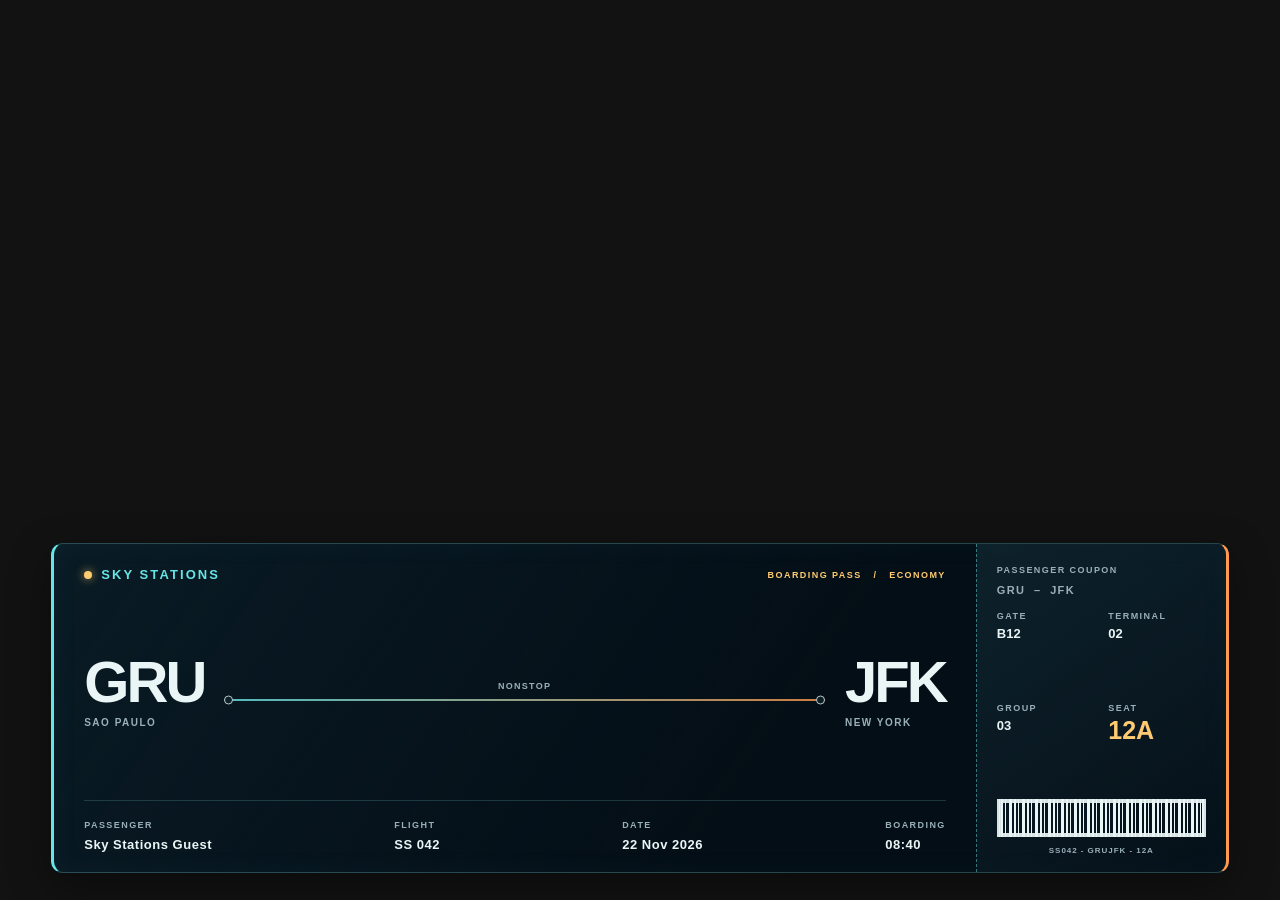
<file: boarding-pass.html>
<!doctype html>
<html lang="en">
<head>
  <meta charset="utf-8">
  <meta name="viewport" content="width=device-width, initial-scale=1">
  <meta name="theme-color" content="#07131c">
  <title>Sky Stations — Boarding Pass Overlay</title>
  <style>
    :root {
      color-scheme: dark;
      font-family: "Segoe UI", Arial, sans-serif;
      --ink: #eaf5f6;
      --muted: #9ab0b9;
      --cyan: #66e4e6;
      --amber: #ffcb71;
      --orange: #ff9a4f;
      --panel: rgba(5, 15, 23, 0.96);
      --line: rgba(126, 207, 213, 0.28);
    }

    * {
      box-sizing: border-box;
    }

    html,
    body {
      width: 100%;
      height: 100%;
      margin: 0;
      overflow: hidden;
      background: transparent;
    }

    body {
      color: var(--ink);
    }

    .overlay {
      position: relative;
      width: 100%;
      height: 100%;
      isolation: isolate;
    }

    .boarding-pass {
      position: absolute;
      right: 4%;
      bottom: 3%;
      left: 4%;
      display: grid;
      height: min(330px, 42vh);
      min-height: 250px;
      grid-template-columns: minmax(0, 1fr) 250px;
      overflow: hidden;
      border: 1px solid var(--line);
      border-left: 3px solid var(--cyan);
      border-right: 3px solid var(--orange);
      border-radius: 12px;
      background:
        linear-gradient(125deg, rgba(10, 29, 39, 0.86), transparent 62%),
        var(--panel);
      box-shadow: 0 14px 42px rgba(0, 0, 0, 0.38), inset 0 0 28px rgba(70, 181, 190, 0.05);
      backdrop-filter: blur(10px);
    }

    .ticket-main {
      display: grid;
      min-width: 0;
      grid-template-rows: auto 1fr auto;
      gap: 16px;
      padding: 23px 30px 20px;
    }

    .pass-header,
    .brand,
    .ticket-details,
    .route {
      display: flex;
      align-items: center;
    }

    .pass-header {
      justify-content: space-between;
      gap: 16px;
    }

    .brand {
      gap: 9px;
      color: var(--cyan);
      font-size: 13px;
      font-weight: 800;
      letter-spacing: 0.16em;
      text-transform: uppercase;
    }

    .signal {
      width: 8px;
      height: 8px;
      flex: 0 0 8px;
      border-radius: 50%;
      background: var(--amber);
      box-shadow: 0 0 10px rgba(255, 203, 113, 0.75);
    }

    .pass-kind,
    .field-label,
    .stub-label,
    .barcode-number {
      color: var(--muted);
      font-size: 9px;
      font-weight: 700;
      letter-spacing: 0.16em;
      text-transform: uppercase;
    }

    .pass-kind {
      color: var(--amber);
      text-align: right;
    }

    .route {
      justify-content: space-between;
      gap: 20px;
      min-width: 0;
    }

    .airport {
      min-width: 0;
    }

    .airport-code {
      display: block;
      color: var(--ink);
      font-size: clamp(36px, 5vw, 58px);
      font-weight: 750;
      line-height: 0.95;
      letter-spacing: -0.05em;
    }

    .airport-name {
      display: block;
      margin-top: 7px;
      color: var(--muted);
      font-size: 10px;
      font-weight: 700;
      letter-spacing: 0.15em;
      text-transform: uppercase;
    }

    .route-middle {
      display: flex;
      min-width: 90px;
      flex: 1;
      flex-direction: column;
      align-items: center;
      gap: 8px;
      color: var(--muted);
      font-size: 9px;
      font-weight: 700;
      letter-spacing: 0.14em;
      text-transform: uppercase;
    }

    .route-line {
      position: relative;
      width: 100%;
      height: 2px;
      background: linear-gradient(90deg, var(--cyan), var(--orange));
      opacity: 0.8;
    }

    .route-line::before,
    .route-line::after {
      position: absolute;
      top: 50%;
      width: 7px;
      height: 7px;
      border: 1px solid var(--ink);
      border-radius: 50%;
      background: #10232c;
      content: "";
      transform: translateY(-50%);
    }

    .route-line::before {
      left: 0;
    }

    .route-line::after {
      right: 0;
    }

    .ticket-details {
      justify-content: space-between;
      gap: 16px;
      padding-top: 13px;
      border-top: 1px solid rgba(126, 207, 213, 0.2);
    }

    .field {
      min-width: 0;
    }

    .field-value {
      display: block;
      overflow: hidden;
      margin-top: 5px;
      color: var(--ink);
      font-size: 13px;
      font-weight: 700;
      letter-spacing: 0.04em;
      text-overflow: ellipsis;
      white-space: nowrap;
    }

    .boarding-stub {
      position: relative;
      display: grid;
      min-width: 0;
      grid-template-rows: auto auto 1fr auto auto;
      gap: 9px;
      padding: 21px 20px 17px;
      border-left: 1px dashed rgba(102, 228, 230, 0.48);
      background: linear-gradient(145deg, rgba(16, 39, 49, 0.78), rgba(7, 19, 28, 0.4));
    }

    .stub-route {
      color: var(--muted);
      font-size: 11px;
      font-weight: 700;
      letter-spacing: 0.12em;
    }

    .stub-data {
      display: grid;
      grid-template-columns: 1fr 1fr;
      gap: 9px 14px;
    }

    .stub-value {
      display: block;
      margin-top: 3px;
      color: var(--ink);
      font-size: 13px;
      font-weight: 750;
    }

    .stub-value.seat {
      color: var(--amber);
      font-size: 25px;
      line-height: 1;
    }

    .barcode {
      width: 100%;
      height: 38px;
      border: 4px solid rgba(234, 245, 246, 0.92);
      background:
        repeating-linear-gradient(
          90deg,
          #eaf5f6 0 2px,
          transparent 2px 4px,
          #eaf5f6 4px 5px,
          transparent 5px 8px,
          #eaf5f6 8px 11px,
          transparent 11px 13px
        );
    }

    .barcode-number {
      font-size: 8px;
      letter-spacing: 0.12em;
      text-align: center;
    }

    @media (max-width: 700px) {
      .boarding-pass {
        right: 3%;
        bottom: 3%;
        left: 3%;
        height: auto;
        min-height: 0;
        grid-template-columns: minmax(0, 1fr) 118px;
      }

      .ticket-main {
        gap: 13px;
        padding: 17px 15px 15px;
      }

      .pass-header {
        align-items: flex-start;
        flex-direction: column;
        gap: 7px;
      }

      .pass-kind {
        text-align: left;
      }

      .route {
        gap: 8px;
      }

      .airport-code {
        font-size: clamp(29px, 9vw, 40px);
      }

      .airport-name {
        font-size: 8px;
        letter-spacing: 0.08em;
      }

      .route-middle {
        min-width: 42px;
        font-size: 7px;
      }

      .ticket-details {
        display: grid;
        grid-template-columns: 1fr 1fr;
        gap: 10px;
      }

      .ticket-details .field:first-child {
        grid-column: 1 / -1;
      }

      .boarding-stub {
        gap: 8px;
        padding: 15px 10px;
      }

      .stub-data {
        grid-template-columns: 1fr;
        gap: 8px;
      }

      .barcode {
        height: 32px;
        border-width: 3px;
      }

      .barcode-number {
        overflow: hidden;
        font-size: 7px;
        text-overflow: ellipsis;
        white-space: nowrap;
      }
    }
  </style>
</head>
<body>
  <main class="overlay" aria-label="Sky Stations boarding pass overlay">
    <article class="boarding-pass" aria-label="Boarding pass from Sao Paulo to New York">
      <section class="ticket-main">
        <header class="pass-header">
          <div class="brand"><span class="signal" aria-hidden="true"></span>Sky Stations</div>
          <span class="pass-kind">Boarding pass &nbsp; / &nbsp; Economy</span>
        </header>

        <div class="route" aria-label="Sao Paulo to New York">
          <div class="airport">
            <span class="airport-code">GRU</span>
            <span class="airport-name">Sao Paulo</span>
          </div>
          <div class="route-middle" aria-hidden="true">
            <span>Nonstop</span>
            <span class="route-line"></span>
          </div>
          <div class="airport">
            <span class="airport-code">JFK</span>
            <span class="airport-name">New York</span>
          </div>
        </div>

        <div class="ticket-details">
          <div class="field">
            <span class="field-label">Passenger</span>
            <span class="field-value">Sky Stations Guest</span>
          </div>
          <div class="field">
            <span class="field-label">Flight</span>
            <span class="field-value">SS 042</span>
          </div>
          <div class="field">
            <span class="field-label">Date</span>
            <span class="field-value">22 Nov 2026</span>
          </div>
          <div class="field">
            <span class="field-label">Boarding</span>
            <span class="field-value">08:40</span>
          </div>
        </div>
      </section>

      <aside class="boarding-stub" aria-label="Passenger coupon">
        <span class="stub-label">Passenger coupon</span>
        <span class="stub-route">GRU &nbsp;–&nbsp; JFK</span>
        <div class="stub-data">
          <div>
            <span class="stub-label">Gate</span>
            <span class="stub-value">B12</span>
          </div>
          <div>
            <span class="stub-label">Terminal</span>
            <span class="stub-value">02</span>
          </div>
          <div>
            <span class="stub-label">Group</span>
            <span class="stub-value">03</span>
          </div>
          <div>
            <span class="stub-label">Seat</span>
            <span class="stub-value seat">12A</span>
          </div>
        </div>
        <div class="barcode" aria-hidden="true"></div>
        <span class="barcode-number">SS042 - GRUJFK - 12A</span>
      </aside>
    </article>
  </main>
</body>
</html>
</file>
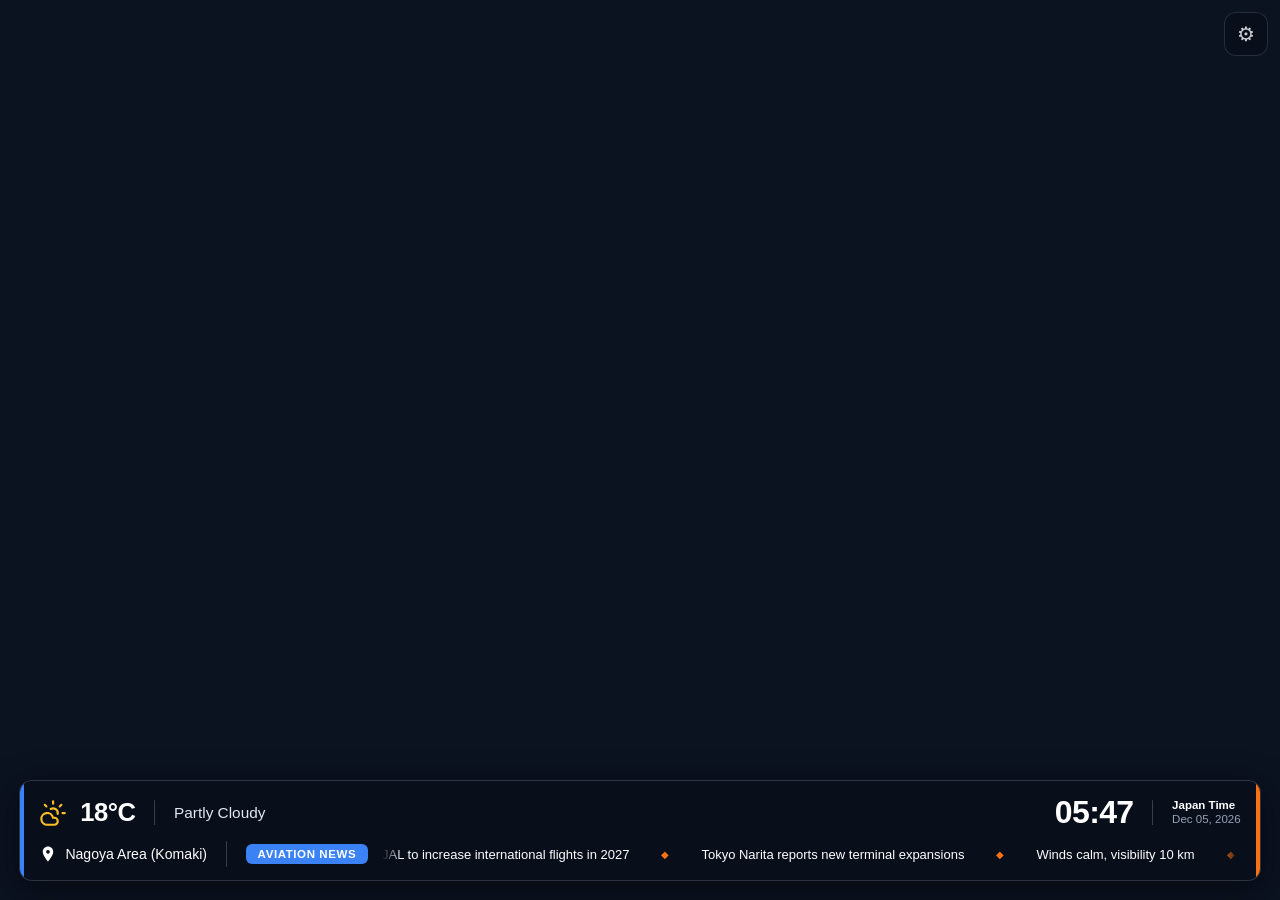
<file: overlay.html>
<!DOCTYPE html>
<html lang="en">
<head>
<meta charset="UTF-8">
<meta name="viewport" content="width=device-width, initial-scale=1.0, viewport-fit=cover">
<title>Sky Stations</title>
<style>
  :root{
    --accent-blue:#3b82f6;
    --accent-orange:#f97316;
    --bg-glass:rgba(10,15,26,.85);
    --border:rgba(148,163,184,.25);
    --text:#ffffff;
    --text-dim:#94a3b8;
  }
  *{box-sizing:border-box}
  html,body{margin:0;padding:0;width:100%;height:100%;
    background:transparent;font-family:-apple-system,BlinkMacSystemFont,"SF Pro Display","Helvetica Neue",Arial,sans-serif;
    color:var(--text);overflow:hidden;-webkit-font-smoothing:antialiased}
  
  body.bg-green{background:#00ff00}
  body.bg-black{background:#000}
  body.preview{background:#0b1220}

  /* ===== OVERLAY ===== */
  .overlay{position:fixed;left:0;right:0;bottom:0;
    padding:0 clamp(10px,1.5vw,30px) clamp(10px,1.5vw,30px);}
  
  .bar{position:relative;background:var(--bg-glass);
    -webkit-backdrop-filter:blur(24px) saturate(140%);backdrop-filter:blur(24px) saturate(140%);
    border:1px solid var(--border);
    border-radius:clamp(10px,1vw,16px);
    box-shadow:0 8px 32px rgba(0,0,0,.5);
    display:flex;flex-direction:column;
    padding:clamp(10px,1vw,16px) clamp(16px,1.5vw,24px);
    gap:clamp(6px,.8vw,12px);
    overflow:hidden;}

  .bar::before,.bar::after{content:"";position:absolute;top:0;bottom:0;width:4px;}
  .bar::before{left:0;background:var(--accent-blue);}
  .bar::after{right:0;background:var(--accent-orange);}

  .row{display:flex;align-items:center;justify-content:space-between;gap:14px;}

  /* ===== TOP ROW ===== */
  .weather{display:flex;align-items:center;gap:clamp(10px,1vw,16px);}
  .w-icon{width:clamp(24px,2.2vw,36px);height:clamp(24px,2.2vw,36px);
    color:#fbbf24; display:flex;align-items:center;justify-content:center;}
  .w-icon svg{width:100%;height:100%;}
  .w-temp{font-size:clamp(20px,2vw,32px);font-weight:600;letter-spacing:-.02em;}
  .divider{width:1px;height:clamp(20px,2vw,28px);background:rgba(255,255,255,.2);border-radius:2px;margin:0 6px;}
  .w-cond{font-size:clamp(14px,1.2vw,20px);font-weight:500;color:#e2e8f0;}
  
  .clock{display:flex;align-items:center;gap:clamp(10px,1vw,16px);}
  .time{font-size:clamp(24px,2.5vw,36px);font-weight:600;letter-spacing:-.02em;font-variant-numeric:tabular-nums;}
  .date-box{display:flex;flex-direction:column;justify-content:center;}
  .date-top{font-size:clamp(11px,.9vw,14px);font-weight:600;color:#fff;line-height:1.2;}
  .date-bottom{font-size:clamp(11px,.9vw,14px);color:var(--text-dim);line-height:1.2;}

  /* ===== BOTTOM ROW ===== */
  .left-info{display:flex;align-items:center;gap:clamp(10px,1vw,16px);flex-shrink:0;max-width:55%;}
  .location{display:flex;align-items:center;gap:8px;font-size:clamp(14px,1.1vw,18px);font-weight:500;white-space:nowrap;overflow:hidden;text-overflow:ellipsis;}
  .location svg{width:18px;height:18px;fill:#fff;flex-shrink:0;}
  .news-label{background:var(--accent-blue);color:#fff;padding:4px 12px;border-radius:6px;
    font-size:clamp(11px,.9vw,14px);font-weight:700;text-transform:uppercase;letter-spacing:.05em;white-space:nowrap;flex-shrink:0;}
  
  .ticker{flex:1;overflow:hidden;position:relative;height:100%;display:flex;align-items:center;
    mask-image:linear-gradient(90deg,transparent 0,#000 20px,#000 calc(100% - 20px),transparent 100%);
    -webkit-mask-image:linear-gradient(90deg,transparent 0,#000 20px,#000 calc(100% - 20px),transparent 100%);}
  .ticker-track{display:flex;white-space:nowrap;will-change:transform;animation:marquee 40s linear infinite;}
  
  .ticker-track.paused { animation-play-state: paused; justify-content: center; width: 100%; }
  .ticker-track.paused .ticker-group:nth-child(2) { display: none; }

  .ticker-group{display:inline-flex;align-items:center;gap:2em;padding-right:2em;}
  .tick-item{font-size:clamp(13px,1vw,16px);font-weight:400;color:#fff;}
  .tick-sep{color:var(--accent-orange);font-size:0.6em;}
  @keyframes marquee{from{transform:translateX(0)}to{transform:translateX(-50%)}}

  /* ===== PANEL TOGGLE ===== */
  .panel-toggle{position:fixed;top:calc(env(safe-area-inset-top) + 12px);right:12px;
    width:44px;height:44px;border-radius:12px;border:1px solid var(--border);
    background:rgba(10,15,26,.85);-webkit-backdrop-filter:blur(12px);backdrop-filter:blur(12px);
    color:var(--text);font-size:20px;cursor:pointer;z-index:100;
    display:flex;align-items:center;justify-content:center;
    opacity:0.8; transition:opacity 0.2s;}
  .panel-toggle:hover,.panel-toggle:active{opacity:1}

  /* ===== DRAWER ===== */
  .drawer{position:fixed;top:0;right:0;bottom:0;width:min(420px,92vw);
    background:rgba(11,18,32,.97);-webkit-backdrop-filter:blur(28px);backdrop-filter:blur(28px);
    border-left:1px solid var(--border);transform:translateX(100%);
    transition:transform .3s cubic-bezier(.2,.8,.2,1);z-index:200;
    overflow-y:auto;-webkit-overflow-scrolling:touch;
    padding:env(safe-area-inset-top) 0 env(safe-area-inset-bottom);color:var(--text)}
  .drawer.open{transform:translateX(0)}
  .drawer-backdrop{position:fixed;inset:0;background:rgba(0,0,0,.55);opacity:0;
    pointer-events:none;transition:opacity .3s;z-index:150}
  .drawer-backdrop.show{opacity:1;pointer-events:auto}
  .drawer header{position:sticky;top:0;background:rgba(11,18,32,.98);
    -webkit-backdrop-filter:blur(20px);backdrop-filter:blur(20px);
    padding:16px 20px;border-bottom:1px solid var(--border);
    display:flex;justify-content:space-between;align-items:center;z-index:1}
  .drawer h1{margin:0;font-size:16px;font-weight:700;
    background:linear-gradient(90deg,var(--accent-blue),var(--accent-orange));
    -webkit-background-clip:text;background-clip:text;color:transparent}
  .drawer .close-btn{background:none;border:none;color:var(--text-dim);font-size:22px;cursor:pointer;padding:0 8px}
  .drawer .content{padding:16px 20px 40px}
  .drawer section{margin:0 0 20px}
  .drawer section h2{margin:0 0 10px;font-size:11px;letter-spacing:.14em;
    text-transform:uppercase;color:var(--accent-orange);font-weight:700}
  .drawer label{display:block;margin:10px 0 6px;font-size:12px;color:var(--text-dim)}
  .drawer input[type=text],.drawer input[type=number],.drawer input[type=url],
  .drawer textarea,.drawer select{width:100%;padding:11px 13px;border-radius:10px;
    border:1px solid var(--border);background:#182238;color:var(--text);
    font-size:15px;font-family:inherit;-webkit-appearance:none;appearance:none}
  .drawer textarea{min-height:100px;resize:vertical}
  .drawer input:focus,.drawer textarea:focus,.drawer select:focus{outline:none;
    border-color:var(--accent-blue);box-shadow:0 0 0 3px rgba(59,130,246,.18)}
  
  .weather-grid{display:grid;grid-template-columns:repeat(4,1fr);gap:6px;margin-bottom:12px;}
  .weather-grid button{background:#182238;border:1px solid var(--border);
    color:var(--text);border-radius:10px;padding:10px 4px;font-size:10px;cursor:pointer;
    display:flex;flex-direction:column;align-items:center;gap:4px;transition:all .15s}
  .weather-grid button svg{width:22px;height:22px}
  .weather-grid button.active{border-color:var(--accent-blue);
    background:rgba(59,130,246,.15);box-shadow:0 0 0 2px rgba(59,130,246,.25)}
  
  .row-2{display:grid;grid-template-columns:1fr 1fr;gap:10px}
  .bg-toggle{display:flex;gap:8px;flex-wrap:wrap}
  .bg-toggle button{flex:1;padding:10px;border-radius:8px;border:1px solid var(--border);
    background:#182238;color:var(--text);font-size:12px;cursor:pointer;min-width:80px}
  .bg-toggle button.active{background:rgba(59,130,246,.2);border-color:var(--accent-blue)}
  .hint{font-size:10px;color:var(--text-dim);margin-top:6px;line-height:1.5}
  .btn-primary{width:100%;padding:12px;border-radius:10px;border:none;background:#16a34a;color:#fff;font-size:14px;font-weight:600;cursor:pointer;margin-top:10px;}

  @media(max-width:650px){
    .date-box{display:none;}
    .news-label{display:none;}
    .left-info{max-width:40%;}
  }
</style>
</head>
<body>

<button class="panel-toggle" id="panelToggle" title="Settings">⚙</button>
<div class="drawer-backdrop" id="drawerBackdrop"></div>

<aside class="drawer" id="drawer">
  <header>
    <h1>Sky Stations</h1>
    <button class="close-btn" id="closeDrawer">✕</button>
  </header>
  <div class="content">
    
    <!-- BACKGROUND -->
    <section>
      <h2>Preview Background</h2>
      <div class="bg-toggle" id="bgToggle">
        <button data-bg="transparent">Transparent (OBS)</button>
        <button data-bg="black">Black</button>
        <button data-bg="preview">Preview</button>
      </div>
    </section>

    <!-- WEATHER -->
    <section>
      <h2>Weather Condition</h2>
      <div class="weather-grid" id="weatherGrid"></div>
      <div class="row-2">
        <div>
          <label>Temperature (°C)</label>
          <input type="number" id="temp" min="-40" max="60">
        </div>
        <div>
          <label>Condition Text</label>
          <select id="condition">
            <option value="Clear">Clear</option>
            <option value="Sunny">Sunny</option>
            <option value="Partly Cloudy">Partly Cloudy</option>
            <option value="Cloudy">Cloudy</option>
            <option value="Overcast">Overcast</option>
            <option value="Light Rain">Light Rain</option>
            <option value="Rain">Rain</option>
            <option value="Heavy Rain">Heavy Rain</option>
            <option value="Thunderstorm">Thunderstorm</option>
            <option value="Snow">Snow</option>
            <option value="Fog">Fog</option>
            <option value="Windy">Windy</option>
          </select>
        </div>
      </div>
    </section>

    <!-- LOCATION & NEWS -->
    <section>
      <h2>Location</h2>
      <label>Airport / Location</label>
      <input type="text" id="location" placeholder="Nagoya Area (Komaki)">
      <label>News Label (Blue Pill)</label>
      <input type="text" id="newsLabel" placeholder="Aviation News">
    </section>

    <!-- CLOCK -->
    <section>
      <h2>Clock</h2>
      <div class="row-2">
        <div>
          <label>Time Zone</label>
          <select id="timezone">
            <option value="Asia/Tokyo">Tokyo (Japan Time)</option>
            <option value="Asia/Seoul">Seoul</option>
            <option value="Asia/Shanghai">Shanghai</option>
            <option value="UTC">UTC</option>
          </select>
        </div>
        <div>
          <label>Date Format</label>
          <select id="dateFormat">
            <option value="short">Nov 17, 2026</option>
            <option value="medium">17 Nov 2026</option>
          </select>
        </div>
      </div>
    </section>

    <!-- TICKER -->
    <section>
      <h2>Ticker / News</h2>
      <label>External URL (CSV or TXT)</label>
      <input type="url" id="sheetUrl" placeholder="https://pastebin.com/raw/...">
      <p class="hint">Supports Google Sheets (CSV) or any plain text file (.txt).<br>For Apple Notes: export as .txt, upload to Pastebin and paste the "Raw" URL.</p>
      
      <label>Local Messages (one per line)</label>
      <textarea id="messages"></textarea>
      
      <label>Ticker Speed</label>
      <input type="range" id="tickerSpeed" min="20" max="120" step="1">
    </section>

    <section>
      <button id="resetBtn" style="width:100%;padding:12px;border-radius:10px;border:1px solid #7f1d1d;background:#7f1d1d;color:#fff;font-size:13px;cursor:pointer;margin-bottom:10px;">Reset All</button>
      <button id="saveBtn" class="btn-primary">Sync Now</button>
      <p id="syncStatus" style="text-align:center;font-size:11px;color:#94a3b8;margin-top:8px;min-height:14px;"></p>
    </section>
  </div>
</aside>

<!-- ===== OVERLAY ===== -->
<div class="overlay" id="overlayMain">
  <div class="bar">
    <!-- Top Row -->
    <div class="row">
      <div class="weather">
        <span class="w-icon" id="wIcon"></span>
        <span class="w-temp" id="wTemp">18°C</span>
        <div class="divider"></div>
        <span class="w-cond" id="wCond">Partly Cloudy</span>
      </div>
      <div class="clock">
        <span class="time" id="time">14:32</span>
        <div class="divider"></div>
        <div class="date-box">
          <span class="date-top" id="dateTop">Japan Time</span>
          <span class="date-bottom" id="date">Nov 17, 2026</span>
        </div>
      </div>
    </div>

    <!-- Bottom Row -->
    <div class="row">
      <div class="left-info">
        <div class="location">
          <svg viewBox="0 0 24 24"><path d="M12 2C8.13 2 5 5.13 5 9c0 5.25 7 13 7 13s7-7.75 7-13c0-3.87-3.13-7-7-7zm0 9.5c-1.38 0-2.5-1.12-2.5-2.5s1.12-2.5 2.5-2.5 2.5 1.12 2.5 2.5-1.12 2.5-2.5 2.5z"/></svg>
          <span id="locationText">Nagoya Area (Komaki)</span>
        </div>
        <div class="divider"></div>
        <span class="news-label" id="newsLabel">Aviation News</span>
      </div>
      <div class="ticker"><div class="ticker-track" id="tickerTrack"></div></div>
    </div>
  </div>
</div>

<script>
const STORAGE_KEY = 'sky-stations-config';
const DEFAULTS = {
  weather:{ icon:'partly', temp:18, condition:'Partly Cloudy' },
  location:'Nagoya Area (Komaki)',
  newsLabel:'Aviation News',
  timezone:'Asia/Tokyo',
  dateFormat:'short',
  messages:['JAL to increase international flights in 2027','Tokyo Narita reports new terminal expansions','Winds calm, visibility 10 km'],
  sheetUrl:'',
  tickerSpeed:55,
  bg:'preview'
};
const ICONS = {
  clear:`<svg viewBox="0 0 24 24" fill="none" stroke="currentColor" stroke-width="1.8" stroke-linecap="round" stroke-linejoin="round"><circle cx="12" cy="12" r="4"/><path d="M12 2v2"/><path d="M12 20v2"/><path d="m4.93 4.93 1.41 1.41"/><path d="m17.66 17.66 1.41 1.41"/><path d="M2 12h2"/><path d="M20 12h2"/><path d="m6.34 17.66-1.41 1.41"/><path d="m19.07 4.93-1.41 1.41"/></svg>`,
  partly:`<svg viewBox="0 0 24 24" fill="none" stroke="currentColor" stroke-width="1.8" stroke-linecap="round" stroke-linejoin="round"><path d="M12 2v2"/><path d="m4.93 4.93 1.41 1.41"/><path d="M20 12h2"/><path d="m19.07 4.93-1.41 1.41"/><path d="M15.947 12.65a4 4 0 0 0-5.925-4.128"/><path d="M13 22H7a5 5 0 1 1 4.9-6H13a3 3 0 0 1 0 6Z"/></svg>`,
  cloudy:`<svg viewBox="0 0 24 24" fill="none" stroke="currentColor" stroke-width="1.8" stroke-linecap="round" stroke-linejoin="round"><path d="M17.5 19H9a7 7 0 1 1 6.71-9h1.79a4.5 4.5 0 1 1 0 9Z"/></svg>`,
  rain:`<svg viewBox="0 0 24 24" fill="none" stroke="currentColor" stroke-width="1.8" stroke-linecap="round" stroke-linejoin="round"><path d="M4 14.899A7 7 0 1 1 15.71 8h1.79a4.5 4.5 0 0 1 2.5 8.242"/><path d="M16 14v6"/><path d="M8 14v6"/><path d="M12 16v6"/></svg>`,
  thunder:`<svg viewBox="0 0 24 24" fill="none" stroke="currentColor" stroke-width="1.8" stroke-linecap="round" stroke-linejoin="round"><path d="M6 16.326A7 7 0 1 1 15.71 8h1.79a4.5 4.5 0 0 1 .5 8.973"/><path d="m13 12-3 5h4l-3 5"/></svg>`,
  snow:`<svg viewBox="0 0 24 24" fill="none" stroke="currentColor" stroke-width="1.8" stroke-linecap="round" stroke-linejoin="round"><path d="M4 14.899A7 7 0 1 1 15.71 8h1.79a4.5 4.5 0 0 1 2.5 8.242"/><path d="M8 15h.01"/><path d="M8 19h.01"/><path d="M12 17h.01"/><path d="M12 21h.01"/><path d="M16 15h.01"/><path d="M16 19h.01"/></svg>`,
  fog:`<svg viewBox="0 0 24 24" fill="none" stroke="currentColor" stroke-width="1.8" stroke-linecap="round" stroke-linejoin="round"><path d="M4 14.899A7 7 0 1 1 15.71 8h1.79a4.5 4.5 0 0 1 2.5 8.242"/><path d="M16 17H7"/><path d="M17 21H9"/></svg>`
};
const ICON_LABELS = { clear:'Clear', partly:'Partly', cloudy:'Cloudy', rain:'Rain', thunder:'Thunder', snow:'Snow', fog:'Fog' };

function safeGet(){ try { const r = localStorage.getItem(STORAGE_KEY); return r ? JSON.parse(r) : null; } catch(e){ return null; } }
function safeSet(v){ try { localStorage.setItem(STORAGE_KEY, JSON.stringify(v)); } catch(e){} }
function merge(b,o){ return { ...b, ...o, weather:{ ...b.weather, ...(o?.weather||{}) }, messages: Array.isArray(o?.messages) ? o.messages : b.messages }; }

let state = merge(DEFAULTS, safeGet() || {});
const $ = id => document.getElementById(id);
const els = {
  wIcon:$('wIcon'), wTemp:$('wTemp'), wCond:$('wCond'),
  time:$('time'), date:$('date'), dateTop:$('dateTop'),
  locationText:$('locationText'), newsLabel:$('newsLabel'),
  tickerTrack:$('tickerTrack')
};

function applyBg(){
  document.body.classList.remove('bg-green','bg-black','preview');
  if(state.bg === 'green') document.body.classList.add('bg-green');
  else if(state.bg === 'black') document.body.classList.add('bg-black');
  else if(state.bg === 'preview') document.body.classList.add('preview');
}

function renderWeather(){
  els.wIcon.innerHTML = ICONS[state.weather?.icon] || ICONS.partly;
  els.wTemp.textContent = (state.weather?.temp ?? '--') + '°C';
  els.wCond.textContent = state.weather?.condition || '';
}

function renderStatic(){
  els.locationText.textContent = state.location || '';
  els.newsLabel.textContent = state.newsLabel || 'Aviation News';
}

function renderClock(){
  const tz = state.timezone || 'Asia/Tokyo';
  const now = new Date();
  const time = now.toLocaleTimeString('en-GB', { timeZone: tz, hour:'2-digit', minute:'2-digit', hour12:false });
  
  let date;
  const opts = { timeZone: tz };
  if(state.dateFormat === 'medium') date = now.toLocaleDateString('en-US', { ...opts, day:'2-digit', month:'short', year:'numeric' });
  else date = now.toLocaleDateString('en-US', { ...opts, month:'short', day:'2-digit', year:'numeric' });
  
  els.time.textContent = time;
  els.date.textContent = date;
  els.dateTop.textContent = (tz === 'Asia/Tokyo') ? 'Japan Time' : tz;
}

function buildGroup(list){
  const g = document.createElement('div');
  g.className = 'ticker-group';
  list.forEach(m => {
    const i = document.createElement('span');
    i.className = 'tick-item';
    i.textContent = m;
    g.appendChild(i);
    const s = document.createElement('span');
    s.className = 'tick-sep';
    s.textContent = '◆'; 
    g.appendChild(s);
  });
  return g;
}

function renderTicker(list){
  if (!list || list.length === 0) {
    els.tickerTrack.innerHTML = '<div class="ticker-group"><span class="tick-item" style="color:#94a3b8;">No news available</span></div>';
    els.tickerTrack.classList.add('paused');
    return;
  }

  els.tickerTrack.classList.remove('paused');
  els.tickerTrack.innerHTML = '';
  els.tickerTrack.appendChild(buildGroup(list));
  els.tickerTrack.appendChild(buildGroup(list));
  
  els.tickerTrack.style.animation = 'none';
  void els.tickerTrack.offsetWidth;
  
  const w = els.tickerTrack.firstElementChild.getBoundingClientRect().width || 500;
  const speed = Math.max(20, Math.min(120, state.tickerSpeed || 55));
  const dur = Math.max(15, w / speed);
  els.tickerTrack.style.animation = `marquee ${dur}s linear infinite`;
}

function fetchText(url) {
  return new Promise((resolve, reject) => {
    const xhr = new XMLHttpRequest();
    xhr.open('GET', url, true);
    xhr.onload = function() {
      if (xhr.status >= 200 && xhr.status < 300) {
        resolve(xhr.responseText);
      } else {
        reject(new Error('HTTP Status ' + xhr.status));
      }
    };
    xhr.onerror = function() { reject(new Error('Network Error (CORS or invalid URL)')); };
    xhr.send();
  });
}

async function reloadTicker() {
  const statusEl = document.getElementById('syncStatus');
  if (statusEl) statusEl.textContent = 'Syncing...';

  let list = state.messages || [];
  let msg = '';

  if (state.sheetUrl) {
    try {
      const text = await fetchText(state.sheetUrl);
      
      // Lógica que detecta se é CSV ou TXT puro
      const lines = text.split(/\r?\n/).filter(l => l.trim().length);
      const out = [];
      for (const line of lines) {
        let cell;
        if (line[0] === '"') {
          // Se tiver aspas (CSV)
          const end = line.indexOf('"', 1);
          cell = (end > 0 ? line.slice(1, end) : line.slice(1)).replace(/""/g, '"');
        } else {
          // Se for texto puro, tenta separar por vírgula caso exista, senão pega a linha inteira
          const c = line.indexOf(',');
          cell = c >= 0 ? line.slice(0, c) : line;
        }
        cell = cell.trim();
        if (cell) out.push(cell);
      }
      
      if (out.length && /mensagem|message|ticker|info/i.test(out[0])) out.shift();
      
      if (out.length > 0) {
        list = out;
        msg = 'Success! ' + out.length + ' messages loaded.';
        if (statusEl) statusEl.style.color = '#16a34a';
      } else {
        msg = 'File is empty. Using local messages.';
        if (statusEl) statusEl.style.color = '#f97316';
      }
    } catch (e) {
      console.warn('[Sky Stations] loading failed:', e);
      msg = 'Error: ' + e.message + '. Using local messages.';
      if (statusEl) statusEl.style.color = '#ef4444';
    }
  } else {
    msg = 'No external URL set. Using local messages.';
    if (statusEl) statusEl.style.color = '#94a3b8';
  }

  if (statusEl) statusEl.textContent = msg;
  renderTicker(list);
}

function renderAll(){
  applyBg();
  renderWeather();
  renderStatic();
  renderClock();
  reloadTicker();
}

/* Drawer */
const drawer = $('drawer'), backdrop = $('drawerBackdrop'), toggle = $('panelToggle');
function openDrawer(){ drawer.classList.add('open'); backdrop.classList.add('show'); }
function closeDrawer(){ drawer.classList.remove('open'); backdrop.classList.remove('show'); }
toggle.addEventListener('click', openDrawer);
$('closeDrawer').addEventListener('click', closeDrawer);
backdrop.addEventListener('click', closeDrawer);

/* UI Build */
const wg = $('weatherGrid');
Object.keys(ICONS).forEach(k => {
  const b = document.createElement('button');
  b.dataset.icon = k;
  b.innerHTML = `<span style="width:22px;height:22px;display:inline-block">${ICONS[k]}</span>${ICON_LABELS[k]}`;
  b.addEventListener('click', () => {
    state.weather = state.weather || {};
    state.weather.icon = k;
    
    const map = {
      clear: 'Clear', partly: 'Partly Cloudy', cloudy: 'Cloudy', 
      rain: 'Rain', thunder: 'Thunderstorm', snow: 'Snow', fog: 'Fog'
    };
    if(map[k]) {
      state.weather.condition = map[k];
    }
    
    updateAll();
  });
  wg.appendChild(b);
});

$('bgToggle').querySelectorAll('button').forEach(b => {
  b.addEventListener('click', () => { state.bg = b.dataset.bg; updateAll(); });
});

function bind(id, prop, transform = v => v){
  const el = $(id);
  el.addEventListener('input', e => {
    const v = transform(e.target.value);
    if(prop.includes('.')){
      const [a,b] = prop.split('.');
      state[a] = state[a] || {};
      state[a][b] = v;
    } else {
      state[prop] = v;
    }
    updateAll();
  });
}

bind('temp','weather.temp', v => Number(v) || 0);
bind('condition','weather.condition', v => v);
bind('location','location', v => v);
bind('newsLabel','newsLabel', v => v);
bind('sheetUrl','sheetUrl', v => v.trim());
bind('tickerSpeed','tickerSpeed', v => Number(v));

$('timezone').addEventListener('change', e => { state.timezone = e.target.value; updateAll(); });
$('dateFormat').addEventListener('change', e => { state.dateFormat = e.target.value; updateAll(); });
$('messages').addEventListener('input', e => {
  state.messages = e.target.value.split('\n').map(s => s.trim()).filter(Boolean);
  updateAll();
});
$('resetBtn').addEventListener('click', () => {
  if(!confirm('Reset all settings?')) return;
  state = merge(DEFAULTS, {});
  updateAll();
});

$('saveBtn').addEventListener('click', () => {
  updateAll();
  const btn = $('saveBtn');
  btn.textContent = 'Synced ✓';
  setTimeout(() => btn.textContent = 'Sync Now', 1500);
});

function updateUI(){
  $('temp').value = state.weather?.temp ?? 18;
  $('condition').value = state.weather?.condition ?? 'Partly Cloudy';
  $('location').value = state.location ?? '';
  $('newsLabel').value = state.newsLabel ?? '';
  $('timezone').value = state.timezone ?? 'Asia/Tokyo';
  $('dateFormat').value = state.dateFormat ?? 'short';
  $('sheetUrl').value = state.sheetUrl ?? '';
  $('messages').value = Array.isArray(state.messages) ? state.messages.join('\n') : '';
  $('tickerSpeed').value = state.tickerSpeed ?? 55;
  
  wg.querySelectorAll('button').forEach(b => b.classList.toggle('active', b.dataset.icon === state.weather?.icon));
  $('bgToggle').querySelectorAll('button').forEach(b => b.classList.toggle('active', b.dataset.bg === state.bg));
}

function updateAll(){
  safeSet(state);
  renderAll();
  updateUI();
}

renderAll();
updateUI();
setInterval(renderClock, 1000);
setInterval(() => { if(state.sheetUrl) reloadTicker(); }, 120000);
</script>
</body>
</html>
</file>
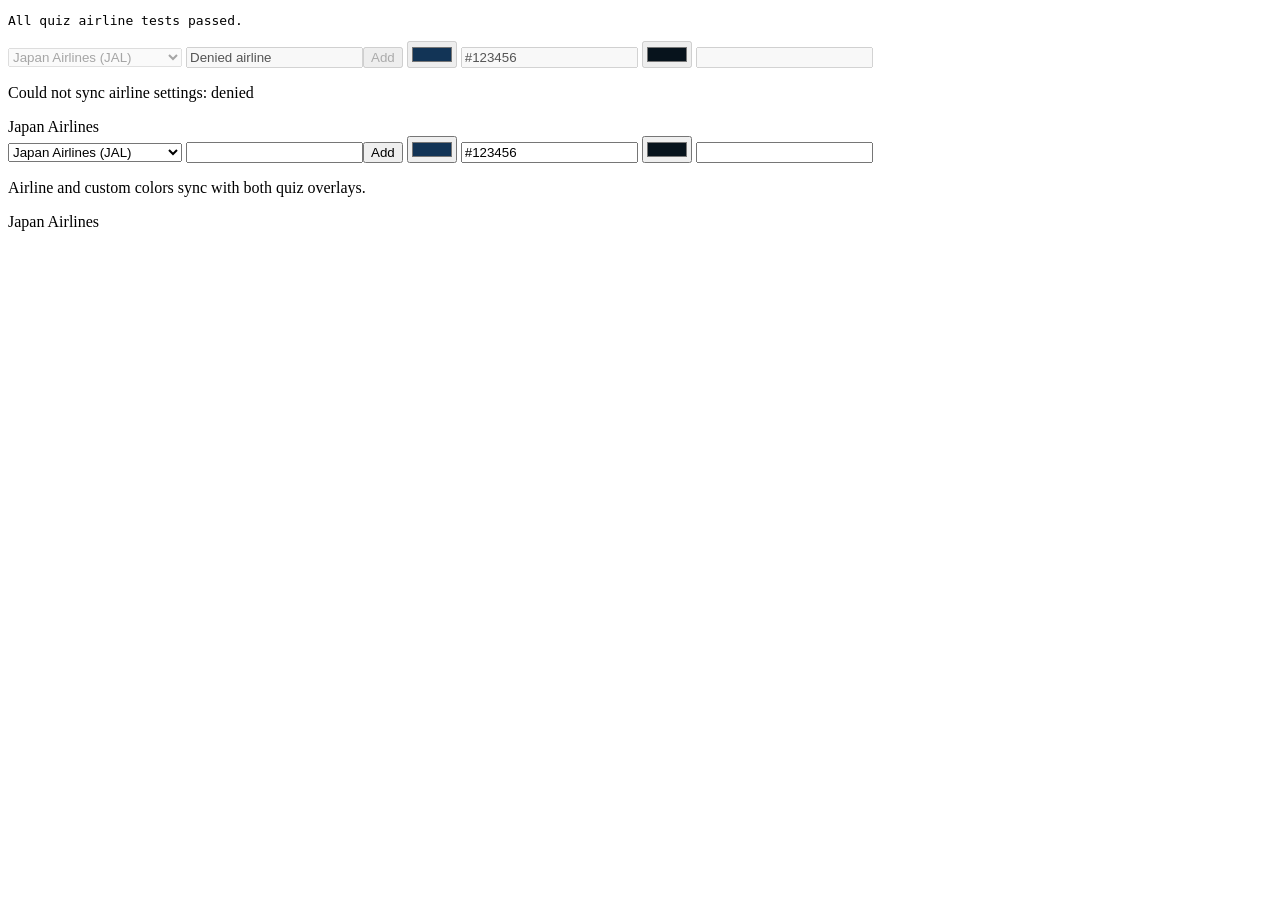
<file: tests/quiz-airline.html>
<!doctype html>
<meta charset="utf-8">
<title>Quiz airline tests</title>
<script src="../quiz-airline.js"></script>
<pre id="result">Running...</pre>
<select id="airline"></select>
<input id="name"><button id="add" type="button">Add</button>
<input id="color" type="color">
<input id="color-hex">
<input id="background" type="color">
<input id="background-hex">
<p id="feedback"></p>
<div id="overlay"><span id="label"></span></div>
<select id="airline-mobile"></select>
<input id="name-mobile"><button id="add-mobile" type="button">Add</button>
<input id="color-mobile" type="color">
<input id="color-hex-mobile">
<input id="background-mobile" type="color">
<input id="background-hex-mobile">
<p id="feedback-mobile"></p>
<div id="overlay-mobile"><span id="label-mobile"></span></div>
<script>
  (async function () {
    const listeners = [];
    const data = {};
    let rejectNext = false;
    let nextKey = 0;
    function notify() {
      listeners.forEach(function (callback) {
        callback({ exists: function () { return true; }, val: function () { return data; } });
      });
    }
    const ref = {
      on: function (event, callback) {
        listeners.push(callback);
        callback({ exists: function () { return true; }, val: function () { return data; } });
      },
      child: function (path) {
        return { push: function () { return { key: "-custom" + (++nextKey) }; }, set: function (value) {
          if (rejectNext) {
            rejectNext = false;
            return Promise.reject(new Error("denied"));
          }
          if (path === "selected") data.selected = value;
          else {
            const parts = path.split("/");
            data[parts[0]] = data[parts[0]] || {};
            if (value === null) delete data[parts[0]][parts[1]];
            else data[parts[0]][parts[1]] = value;
          }
          notify();
          return Promise.resolve();
        } };
      },
      update: function (updates) {
        if (rejectNext) {
          rejectNext = false;
          return Promise.reject(new Error("denied"));
        }
        data.customAirlines = data.customAirlines || {};
        Object.keys(updates).forEach(function (path) {
          if (path === "selected") data.selected = updates[path];
          else data.customAirlines[path.split("/")[1]] = updates[path];
        });
        notify();
        return Promise.resolve();
      }
    };
    function assert(condition, message) { if (!condition) throw new Error(message); }
    try {
      const select = document.getElementById("airline");
      const color = document.getElementById("color");
      const colorHex = document.getElementById("color-hex");
      const background = document.getElementById("background");
      const backgroundHex = document.getElementById("background-hex");
      const feedback = document.getElementById("feedback");
      const overlay = document.getElementById("overlay");
      const label = document.getElementById("label");
      const name = document.getElementById("name");
      const add = document.getElementById("add");
      const control = QuizAirline.createControl(select, name, add, color, colorHex, background, backgroundHex, feedback);
      const mobileSelect = document.getElementById("airline-mobile");
      const mobileColor = document.getElementById("color-mobile");
      const mobileBackgroundHex = document.getElementById("background-hex-mobile");
      const mobileControl = QuizAirline.createControl(mobileSelect, document.getElementById("name-mobile"),
        document.getElementById("add-mobile"), mobileColor,
        document.getElementById("color-hex-mobile"), document.getElementById("background-mobile"),
        mobileBackgroundHex, document.getElementById("feedback-mobile"));
      const mobileOverlay = document.getElementById("overlay-mobile");
      control.connect(ref);
      mobileControl.connect(ref);
      QuizAirline.connectOverlay(ref, overlay, label);
      QuizAirline.connectOverlay(ref, mobileOverlay, document.getElementById("label-mobile"));
      assert(select.disabled && color.disabled, "Controls must stay disabled while disconnected");
      control.setConnected(true);
      mobileControl.setConnected(true);
      assert(select.value === "JAL" && label.textContent === "Japan Airlines", "Default airline");
      assert(color.value === "#38bdf8" && backgroundHex.value === "", "Airlines without saved colors must use the defaults");
      color.value = "#123456";
      color.dispatchEvent(new Event("change"));
      assert(overlay.style.getPropertyValue("--airline-color") === "#123456", "Color must sync to overlay");
      assert(mobileColor.value === "#123456" && mobileOverlay.style.getPropertyValue("--airline-color") === "#123456", "Color must sync to mobile control and overlay");
      backgroundHex.value = "abc";
      backgroundHex.dispatchEvent(new Event("change"));
      assert(background.value === "#aabbcc" && mobileBackgroundHex.value === "#aabbcc", "Pasted short HEX must sync");
      assert(overlay.style.getPropertyValue("--airline-background") === "#aabbcc", "Background must sync to overlay");
      assert(overlay.style.getPropertyValue("--airline-ink") === "#000000", "Light background must use dark text");
      backgroundHex.value = "#000";
      backgroundHex.dispatchEvent(new Event("change"));
      assert(overlay.style.getPropertyValue("--airline-ink") === "#ffffff", "Dark background must use light text");
      colorHex.value = "invalid";
      colorHex.dispatchEvent(new Event("change"));
      assert(feedback.textContent.includes("valid HEX") && data.colors.JAL === "#123456", "Invalid HEX must be reported without saving");
      colorHex.value = "abcdef";
      colorHex.dispatchEvent(new Event("change"));
      assert(color.value === "#abcdef" && mobileColor.value === "#abcdef", "Pasted HEX without hash must sync");
      color.value = "#123456";
      color.dispatchEvent(new Event("change"));
      select.value = "ANA";
      select.dispatchEvent(new Event("change"));
      assert(label.textContent === "All Nippon Airways" && color.value !== "#123456" && mobileSelect.value === "ANA", "Switch airline");
      color.value = "#abcdef";
      color.dispatchEvent(new Event("change"));
      select.value = "JAL";
      select.dispatchEvent(new Event("change"));
      assert(color.value === "#123456" && backgroundHex.value === "#000000", "Each airline must retain both colors");
      backgroundHex.value = "";
      backgroundHex.dispatchEvent(new Event("change"));
      assert(backgroundHex.value === "" && !overlay.style.getPropertyValue("--airline-background"), "Clearing background must restore the default");
      select.value = "FDA";
      select.dispatchEvent(new Event("change"));
      assert(backgroundHex.value === "" && !overlay.style.getPropertyValue("--airline-background"), "Unknown background must retain the original design");
      select.value = "JAL";
      select.dispatchEvent(new Event("change"));
      name.value = "  Minha Companhia.  ";
      add.click();
      await new Promise(function (resolve) { setTimeout(resolve, 0); });
      assert(label.textContent === "Minha Companhia." && mobileSelect.value === select.value, "Custom airline must sync to both controls and overlays");
      const customKey = select.value;
      assert(data.customAirlines[customKey] === "Minha Companhia." && color.value === "#38bdf8" && backgroundHex.value === "", "Custom airline starts without preset colors");
      colorHex.value = "#abcdef";
      colorHex.dispatchEvent(new Event("change"));
      backgroundHex.value = "#fedcba";
      backgroundHex.dispatchEvent(new Event("change"));
      select.value = "JAL";
      select.dispatchEvent(new Event("change"));
      select.value = customKey;
      select.dispatchEvent(new Event("change"));
      assert(colorHex.value === "#abcdef" && backgroundHex.value === "#fedcba", "Custom airline colors must persist after switching");
      name.value = "  minha companhia. ";
      add.click();
      assert(feedback.textContent.includes("already") && Object.keys(data.customAirlines).length === 1, "Duplicate names must be rejected");
      name.value = "Denied airline";
      rejectNext = true;
      add.click();
      await new Promise(function (resolve) { setTimeout(resolve, 0); });
      assert(feedback.textContent.includes("denied") && !Object.values(data.customAirlines).includes("Denied airline"), "Add failures must be reported");
      select.value = "JAL";
      select.dispatchEvent(new Event("change"));
      rejectNext = true;
      color.value = "#000000";
      color.dispatchEvent(new Event("change"));
      await Promise.resolve();
      assert(color.value === "#123456" && feedback.textContent.includes("denied"), "Save failure must restore and report");
      control.setConnected(false);
      assert(select.disabled && color.disabled, "Disconnected controls");
      document.getElementById("result").textContent = "All quiz airline tests passed.";
    } catch (error) {
      document.getElementById("result").textContent = "FAILED: " + error.message;
      throw error;
    }
  }());
</script>
</file>
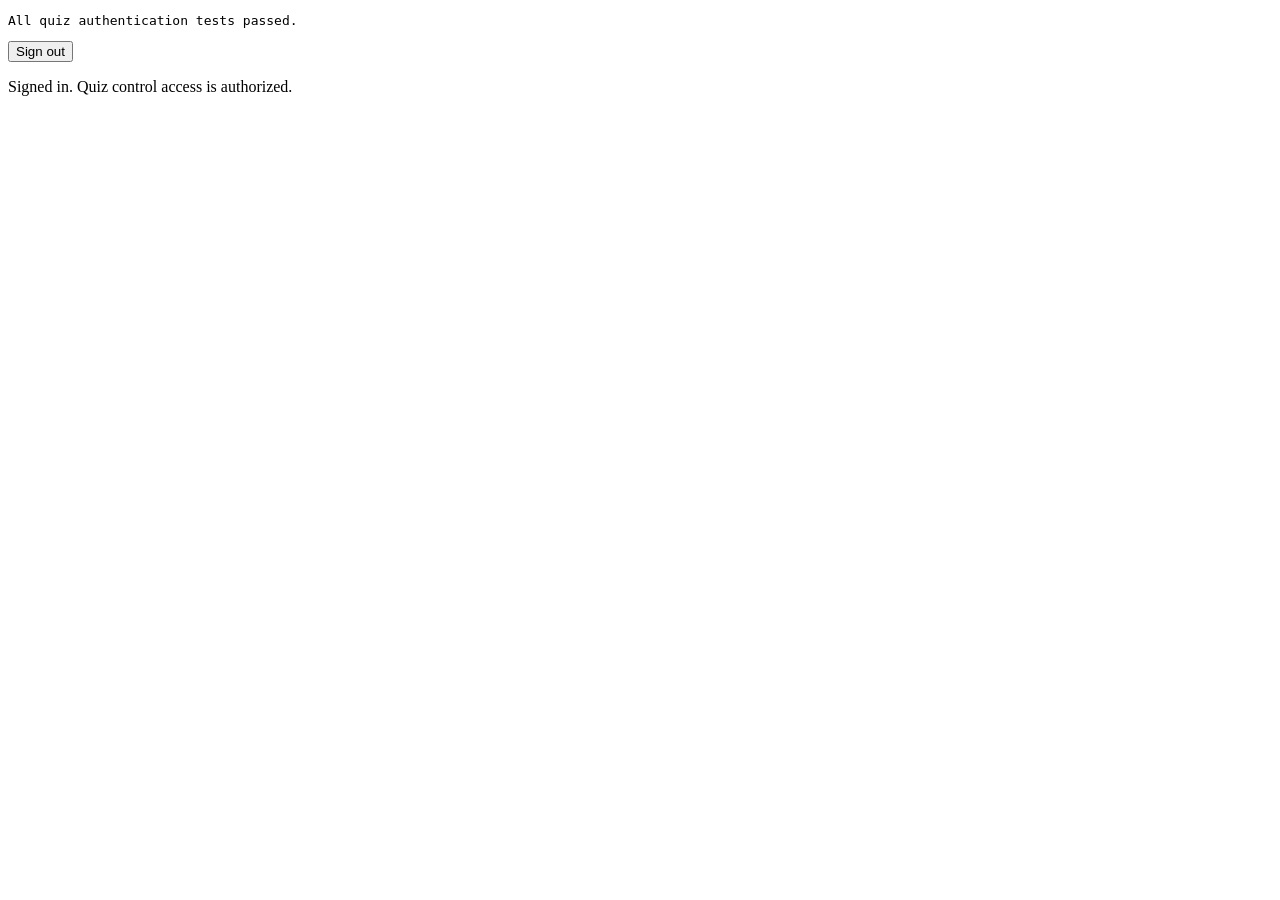
<file: tests/quiz-auth.html>
<!doctype html>
<meta charset="utf-8">
<title>Quiz authentication tests</title>
<pre id="result">Running...</pre>
<button id="quiz-sign-in" type="button">Sign in</button>
<button id="quiz-sign-out" type="button" hidden>Sign out</button>
<p id="quiz-auth-message"></p>
<form id="quiz-form" hidden></form>
<script>
  let authObserver;
  let rejectAccess = false;
  let signInCalls = 0;
  let startCalls = 0;
  const fakeDatabase = {
    ref: function (path) {
      if (path !== "quizControlAccess") throw new Error("Wrong access path");
      return { once: function () {
        return rejectAccess ? Promise.reject(new Error("Permission denied")) : Promise.resolve();
      } };
    }
  };
  const fakeAuth = {
    onAuthStateChanged: function (callback) { authObserver = callback; },
    signInWithPopup: function () { signInCalls++; return Promise.resolve(); },
    signOut: function () { return Promise.resolve(); }
  };
  window.firebase = {
    initializeApp: function () {},
    database: function () { return fakeDatabase; },
    auth: Object.assign(function () { return fakeAuth; }, {
      GoogleAuthProvider: function () { this.setCustomParameters = function () {}; }
    })
  };
</script>
<script src="../quiz-auth.js"></script>
<script>
  (async function () {
    function assert(value, message) { if (!value) throw new Error(message); }
    function tick() { return new Promise(function (resolve) { setTimeout(resolve, 0); }); }
    try {
      const form = document.getElementById("quiz-form");
      const message = document.getElementById("quiz-auth-message");
      startQuizAuthentication(function () { startCalls++; }, function () {});
      authObserver(null);
      assert(form.hidden && !document.getElementById("quiz-sign-in").hidden, "Signed-out controls must be locked");
      document.getElementById("quiz-sign-in").click();
      await tick();
      assert(signInCalls === 1, "Google sign-in button");
      rejectAccess = true;
      authObserver({ uid: "other" });
      await tick();
      assert(form.hidden && startCalls === 0 && message.textContent.includes("denied"), "Unauthorized users must stay locked");
      rejectAccess = false;
      authObserver({ uid: "owner" });
      await tick();
      assert(!form.hidden && startCalls === 1 && !document.getElementById("quiz-sign-out").hidden, "Authorized users can use the control");
      document.getElementById("result").textContent = "All quiz authentication tests passed.";
    } catch (error) {
      document.getElementById("result").textContent = "FAILED: " + error.message;
      throw error;
    }
  }());
</script>
</file>
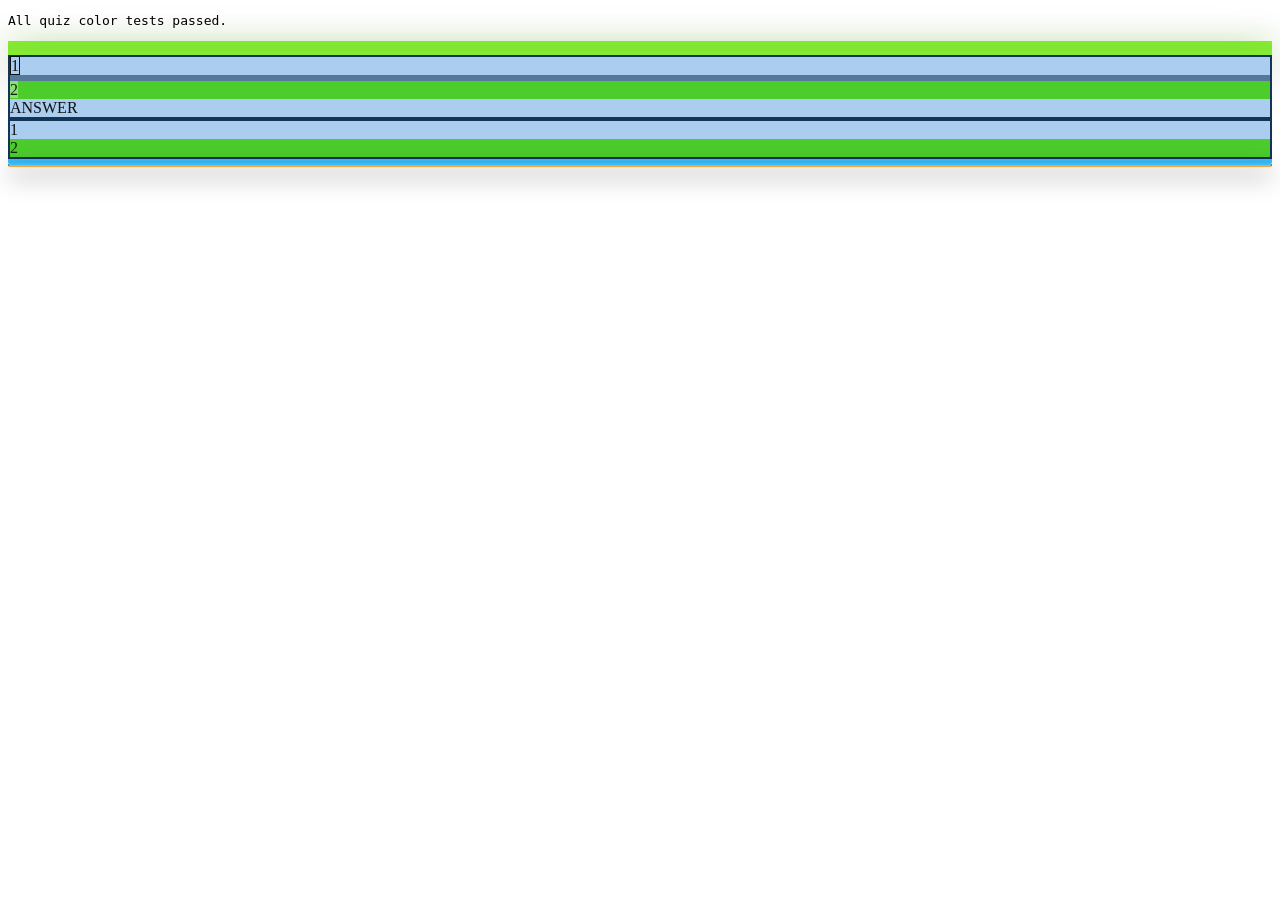
<file: tests/quiz-colors.html>
<!doctype html>
<meta charset="utf-8">
<title>Quiz color tests</title>
<link rel="stylesheet" href="../quiz-colors.css?v=20261125-2">
<style>
  .answer.incorrect { border: 3px solid white; }
</style>
<pre id="result">Running...</pre>
<div class="quiz-card" data-theme="lime">
  <div class="question"></div>
  <div class="answer incorrect"></div>
  <div class="answer correct"></div>
</div>
<div class="quiz-ticket" data-theme="lime">
  <div class="answer"></div>
  <div class="answer correct"></div>
</div>
<div class="quiz-card" data-theme="airline" style="--airline-color: #123456; --airline-background: #abcdef; --airline-ink: #111111">
  <div class="question"></div>
  <div class="answer"><span class="answer-key">1</span></div>
  <div class="answer incorrect"></div>
  <div class="answer correct"><span class="answer-key">2</span></div>
  <div class="timer-track" data-revealed="true"><div class="timer-fill"></div><span class="timer-label">ANSWER</span></div>
</div>
<div class="quiz-ticket" data-theme="airline" style="--airline-color: #123456; --airline-background: #abcdef; --airline-ink: #111111">
  <div class="answer"><span class="answer-key">1</span></div>
  <div class="answer dimmed"></div>
  <div class="answer correct"><span class="answer-key">2</span></div>
</div>
<div class="quiz-card" data-theme="airline"><div class="answer"></div></div>
<div class="quiz-ticket" data-theme="sky-stations"></div>
<script>
  try {
    const lime = "rgb(133, 235, 52)";
    document.querySelectorAll('[data-theme="lime"], [data-theme="lime"] .question, [data-theme="lime"] .answer').forEach(function (element) {
      if (getComputedStyle(element).borderTopColor !== lime) {
        throw new Error("Lime border not applied to " + element.className);
      }
    });
    const airline = document.querySelector('[data-theme="airline"]');
    if (getComputedStyle(airline.querySelector(".question")).borderTopColor !== "rgb(18, 52, 86)" ||
        getComputedStyle(airline.querySelector(".timer-fill")).backgroundColor !== "rgb(18, 52, 86)" ||
        getComputedStyle(airline).backgroundColor !== "rgb(171, 205, 239)") {
      throw new Error("Airline colors not applied to question, timer, and background");
    }
    if (!getComputedStyle(airline.querySelector(".timer-track")).backgroundImage.includes("rgb(171, 205, 239)") ||
        getComputedStyle(airline.querySelector(".timer-label")).color !== "rgb(17, 17, 17)") {
      throw new Error("Revealed mobile timer must use the chosen background and readable text");
    }
    document.querySelectorAll('[data-theme="airline"]').forEach(function (element) {
      const answer = element.querySelector(".answer");
      const expected = element.style.getPropertyValue("--airline-background") ? "rgb(171, 205, 239)" : "rgba(0, 0, 0, 0)";
      if (getComputedStyle(answer).backgroundColor !== expected) {
        throw new Error("Airline answer must use the chosen background or be transparent");
      }
      const incorrect = element.querySelector(".answer.incorrect, .answer.dimmed");
      if (incorrect && getComputedStyle(incorrect).backgroundColor !== expected) {
        throw new Error("Unselected answers must retain the chosen background on reveal");
      }
      const correct = element.querySelector(".answer.correct");
      if (correct && (getComputedStyle(correct).backgroundColor !== "rgb(76, 205, 44)" ||
          getComputedStyle(correct).borderTopColor !== "rgb(76, 205, 44)" ||
          getComputedStyle(correct.querySelector(".answer-key")).color !== "rgb(16, 34, 10)")) {
        throw new Error("Revealed answer must be green with readable text");
      }
    });
    const sky = getComputedStyle(document.querySelector('[data-theme="sky-stations"]'));
    if (sky.borderTopColor !== "rgb(56, 189, 248)" || sky.borderBottomColor !== "rgb(249, 165, 62)") {
      throw new Error("Sky Stations border colors not applied");
    }
    document.getElementById("result").textContent = "All quiz color tests passed.";
  } catch (error) {
    document.getElementById("result").textContent = "FAILED: " + error.message;
    throw error;
  }
</script>
</file>
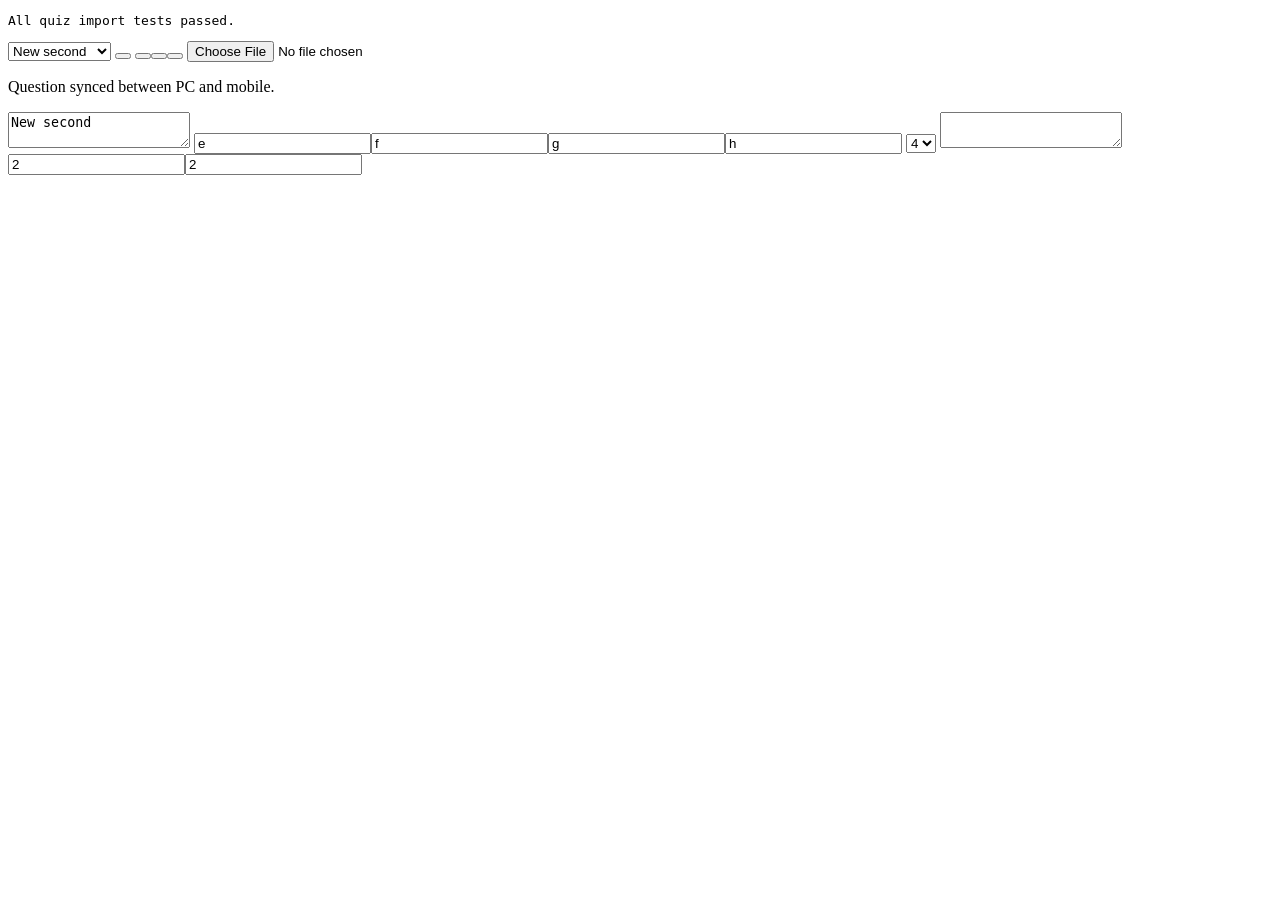
<file: tests/quiz-library-import.html>
<!doctype html>
<meta charset="utf-8">
<title>Quiz import tests</title>
<pre id="result">Running...</pre>
<select id="saved-question"><option value="">New question</option></select>
<button id="load-synced-question"></button>
<button id="new-question"></button><button id="save-question"></button><button id="delete-question"></button>
<input id="csv-file" type="file"><p id="library-feedback"></p>
<textarea id="question"></textarea>
<input id="answer-0"><input id="answer-1"><input id="answer-2"><input id="answer-3">
<select id="correct-answer"><option value="0">1</option><option value="1">2</option><option value="2">3</option><option value="3">4</option></select>
<textarea id="explanation"></textarea><input id="question-number"><input id="total-questions">
<script src="../quiz-library.js"></script>
<script>
  async function runTests() {
    const data = {};
    let listener;
    let selectionListener;
    let selectedKey = null;
    let id = 0;
    let rejectReplacement = false;
    const ref = {
      on: function (event, callback) {
        listener = callback;
        callback({ val: function () { return Object.keys(data).length ? data : null; } });
      },
      push: function () { return { key: "key" + (++id) }; },
      set: function (replacement) {
        if (rejectReplacement) return Promise.reject(new Error("Permission denied"));
        Object.keys(data).forEach(function (key) { delete data[key]; });
        Object.assign(data, replacement);
        listener({ val: function () { return data; } });
        return Promise.resolve();
      }
    };
    const selectionRef = {
      on: function (event, callback) {
        selectionListener = callback;
        callback({ val: function () { return selectedKey; } });
      },
      set: function (key) {
        selectedKey = key;
        selectionListener({ val: function () { return selectedKey; } });
        return Promise.resolve();
      }
    };
    const library = createQuizLibrary();
    library.connect(ref, selectionRef);
    library.setConnected(true);
    function upload(csv) {
      const transfer = new DataTransfer();
      transfer.items.add(new File([csv], "quiz.csv", { type: "text/csv" }));
      const input = document.getElementById("csv-file");
      input.files = transfer.files;
      input.dispatchEvent(new Event("change"));
    }
    function assert(condition, message) {
      if (!condition) throw new Error(message);
    }
    const header = "question,answer1,answer2,answer3,answer4,correct\n";
    upload(header + "First,a,b,c,d,2\nSecond,e,f,g,h,4");
    await new Promise(function (resolve) { setTimeout(resolve, 50); });
    assert(document.getElementById("question").value === "First", "First imported question was not loaded");
    assert(document.getElementById("correct-answer").value === "1", "Correct answer was not loaded");
    assert(document.getElementById("total-questions").value === "2", "Question count was not loaded");
    assert(document.getElementById("saved-question").value === "key1", "Imported question was not selected");
    document.getElementById("saved-question").value = "key2";
    document.getElementById("saved-question").dispatchEvent(new Event("change"));
    assert(document.getElementById("question").value === "Second", "Second question was not loaded");
    window.confirm = function () { return false; };
    upload(header + "Cancelled,a,b,c,d,1");
    await new Promise(function (resolve) { setTimeout(resolve, 50); });
    assert(document.getElementById("question").value === "Second" && Object.keys(data).length === 2, "Cancelled import changed the form or library");
    window.confirm = function () { return true; };
    upload(header + "Invalid,a,b,c,d,5");
    await new Promise(function (resolve) { setTimeout(resolve, 50); });
    assert(document.getElementById("question").value === "Second", "Invalid import replaced the form");
    assert(Object.keys(data).length === 2, "Invalid import changed saved questions");
    data.manual = { question: "Manual", answers: ["a", "b", "c", "d"], correctIndex: 0, explanation: "" };
    listener({ val: function () { return data; } });
    rejectReplacement = true;
    upload(header + "Failed,a,b,c,d,1");
    await new Promise(function (resolve) { setTimeout(resolve, 50); });
    assert(Object.keys(data).length === 3 && data.manual && document.getElementById("question").value === "Second", "Failed replacement changed the library or form");
    assert(document.getElementById("library-feedback").textContent.includes("Permission denied"), "Replacement failure was not reported");
    rejectReplacement = false;
    upload("number," + header + "2,New second,e,f,g,h,4\n1,New first,a,b,c,d,2");
    await new Promise(function (resolve) { setTimeout(resolve, 50); });
    assert(Object.keys(data).length === 2 && !data.manual && !data.key1 && !data.key2, "Import did not replace old and manual questions");
    assert(document.getElementById("question").value === "New first", "Numbered import did not load the first question");
    assert(document.getElementById("question-number").value === "1" && document.getElementById("total-questions").value === "2", "Numbered import has wrong counter");
    const select = document.getElementById("saved-question");
    select.value = Object.keys(data)[1];
    select.dispatchEvent(new Event("change"));
    assert(document.getElementById("question").value === "New second" && document.getElementById("question-number").value === "2", "Numbered import did not retain the order");
    document.getElementById("new-question").click();
    const reopenedLibrary = createQuizLibrary();
    reopenedLibrary.connect(ref, selectionRef);
    reopenedLibrary.setConnected(true);
    assert(document.getElementById("question").value === "New second", "Synced question was not loaded on reconnect");
    document.getElementById("result").textContent = "All quiz import tests passed.";
  }
  runTests().catch(function (error) {
    document.getElementById("result").textContent = "FAILED: " + error.message;
    throw error;
  });
</script>
</file>
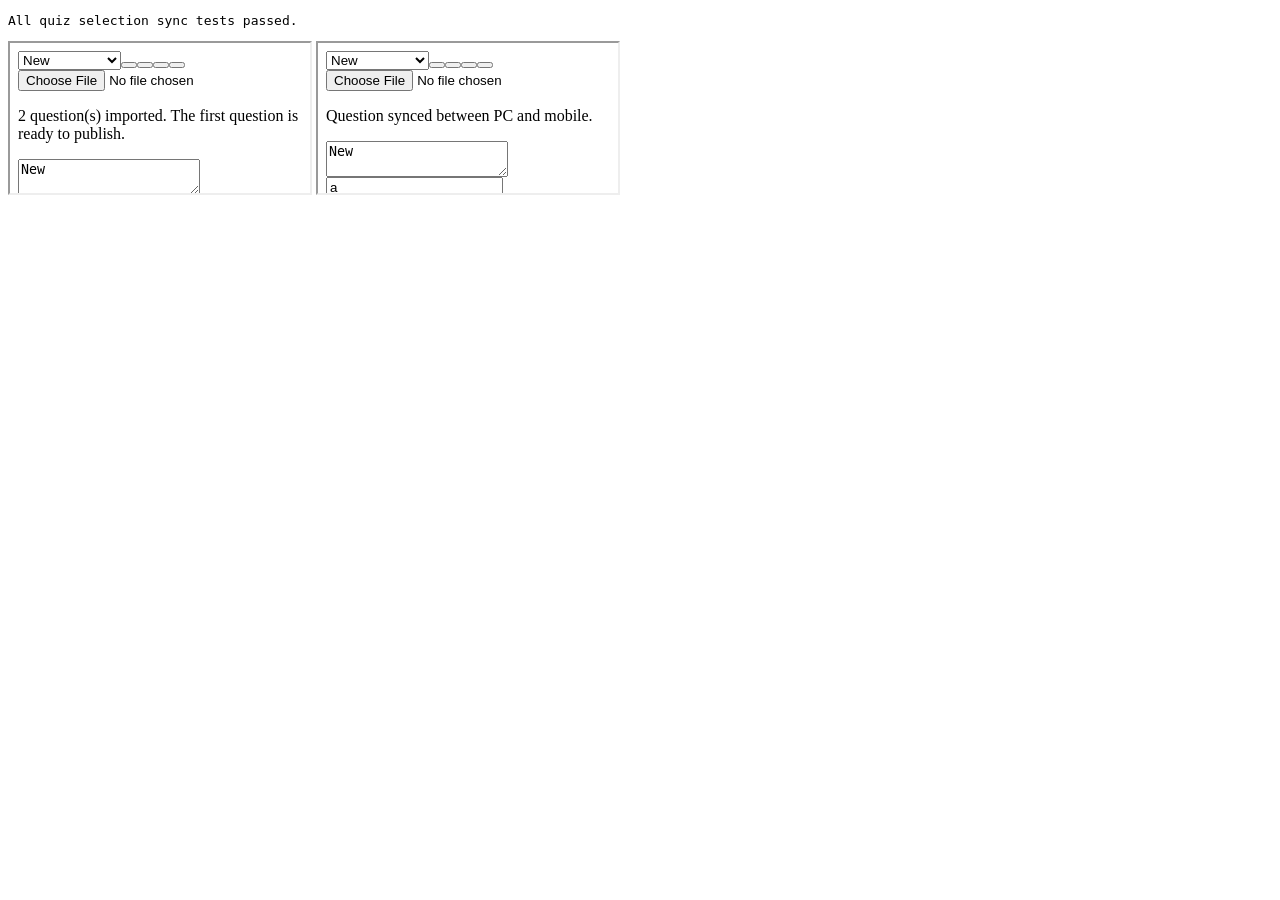
<file: tests/quiz-library-sync.html>
<!doctype html>
<meta charset="utf-8">
<title>Quiz selection sync tests</title>
<pre id="result">Running...</pre>
<iframe id="pc" title="PC control fixture"></iframe>
<iframe id="mobile" title="Mobile control fixture"></iframe>
<script>
  async function runTests() {
    const data = {
      first: { question: "First", answers: ["a", "b", "c", "d"], correctIndex: 0, explanation: "" },
      second: { question: "Second", answers: ["e", "f", "g", "h"], correctIndex: 1, explanation: "" }
    };
    let selected = "first";
    let rejectSelection = false;
    let importedId = 0;
    const libraryListeners = [];
    const selectionListeners = [];
    const libraryRef = {
      on: function (event, callback) {
        libraryListeners.push(callback);
        callback({ val: function () { return data; } });
      },
      child: function (key) {
        return { key: key, set: function (item) {
          data[key] = item;
          libraryListeners.forEach(function (callback) { callback({ val: function () { return data; } }); });
          return Promise.resolve();
        } };
      },
      push: function () { return { key: "import" + (++importedId) }; },
      set: function (replacement) {
        Object.keys(data).forEach(function (key) { delete data[key]; });
        Object.assign(data, replacement);
        libraryListeners.forEach(function (callback) { callback({ val: function () { return data; } }); });
        return Promise.resolve();
      }
    };
    const selectionRef = {
      on: function (event, callback) {
        selectionListeners.push(callback);
        callback({ val: function () { return selected; } });
      },
      set: function (key) {
        if (rejectSelection) return Promise.reject(new Error("Permission denied"));
        selected = key;
        selectionListeners.forEach(function (callback) { callback({ val: function () { return selected; } }); });
        return Promise.resolve();
      }
    };
    function assert(condition, message) {
      if (!condition) throw new Error(message);
    }
    async function setup(id) {
      const frame = document.getElementById(id);
      const doc = frame.contentDocument;
      doc.body.innerHTML = '<select id="saved-question"></select><button id="load-synced-question"></button>' +
        '<button id="new-question"></button><button id="save-question"></button><button id="delete-question"></button>' +
        '<input id="csv-file" type="file"><p id="library-feedback"></p><textarea id="question"></textarea>' +
        '<input id="answer-0"><input id="answer-1"><input id="answer-2"><input id="answer-3">' +
        '<select id="correct-answer"><option value="0">1</option><option value="1">2</option><option value="2">3</option><option value="3">4</option></select>' +
        '<textarea id="explanation"></textarea><input id="question-number"><input id="total-questions">';
      const script = doc.createElement("script");
      script.src = new URL("../quiz-library.js", location.href).href;
      await new Promise(function (resolve, reject) {
        script.onload = resolve;
        script.onerror = reject;
        doc.head.appendChild(script);
      });
      frame.contentWindow.confirm = function () { return true; };
      const library = frame.contentWindow.createQuizLibrary();
      library.connect(libraryRef, selectionRef);
      library.setConnected(true);
      return frame.contentWindow;
    }
    const pc = await setup("pc");
    const mobile = await setup("mobile");
    function select(win, key) {
      const input = win.document.getElementById("saved-question");
      input.value = key;
      input.dispatchEvent(new win.Event("change"));
    }
    function question(win) { return win.document.getElementById("question").value; }
    assert(question(pc) === "First" && question(mobile) === "First", "Initial shared selection was not loaded");
    select(pc, "second");
    assert(question(mobile) === "Second", "PC selection did not reach mobile");
    select(mobile, "first");
    assert(question(pc) === "First", "Mobile selection did not reach PC");
    mobile.document.getElementById("question").value = "Unsaved edit";
    select(pc, "second");
    assert(question(mobile) === "Unsaved edit", "Remote selection overwrote an unsaved edit");
    assert(mobile.document.getElementById("library-feedback").textContent.includes("unsaved"), "Unsaved edit warning missing");
    mobile.document.getElementById("load-synced-question").click();
    assert(question(mobile) === "Second", "Could not load the synced question");
    pc.document.getElementById("question").value = "Updated";
    pc.document.getElementById("question-number").value = "5";
    pc.document.getElementById("total-questions").value = "8";
    pc.document.getElementById("save-question").click();
    await new Promise(function (resolve) { setTimeout(resolve, 0); });
    assert(question(pc) === "Updated" && question(mobile) === "Updated", "Saved edits did not reach both controls");
    assert(pc.document.getElementById("question-number").value === "5" && pc.document.getElementById("total-questions").value === "8", "Saving changed the host's question numbering");
    rejectSelection = true;
    select(pc, "first");
    await new Promise(function (resolve) { setTimeout(resolve, 0); });
    assert(question(mobile) === "Updated", "Failed selection changed the other control");
    assert(pc.document.getElementById("library-feedback").textContent.includes("could not sync"), "Selection failure was not reported");
    rejectSelection = false;
    mobile.document.getElementById("question").value = "Unsaved mobile edit";
    const transfer = new pc.DataTransfer();
    transfer.items.add(new pc.File(["number,question,answer1,answer2,answer3,answer4,correct\n2,Later,e,f,g,h,2\n1,New,a,b,c,d,1"], "quiz.csv", { type: "text/csv" }));
    const input = pc.document.getElementById("csv-file");
    input.files = transfer.files;
    input.dispatchEvent(new pc.Event("change"));
    await new Promise(function (resolve) { setTimeout(resolve, 50); });
    assert(question(pc) === "New" && question(mobile) === "Unsaved mobile edit", "Import did not load the first question or preserve the other control's unsaved edit");
    assert(mobile.document.getElementById("library-feedback").textContent.includes("unsaved"), "Import did not warn about the other control's unsaved edit");
    mobile.document.getElementById("load-synced-question").click();
    assert(question(mobile) === "New" && mobile.document.getElementById("total-questions").value === "2", "Imported selection did not sync to the other control");
    document.getElementById("result").textContent = "All quiz selection sync tests passed.";
  }
  runTests().catch(function (error) {
    document.getElementById("result").textContent = "FAILED: " + error.message;
    throw error;
  });
</script>
</file>
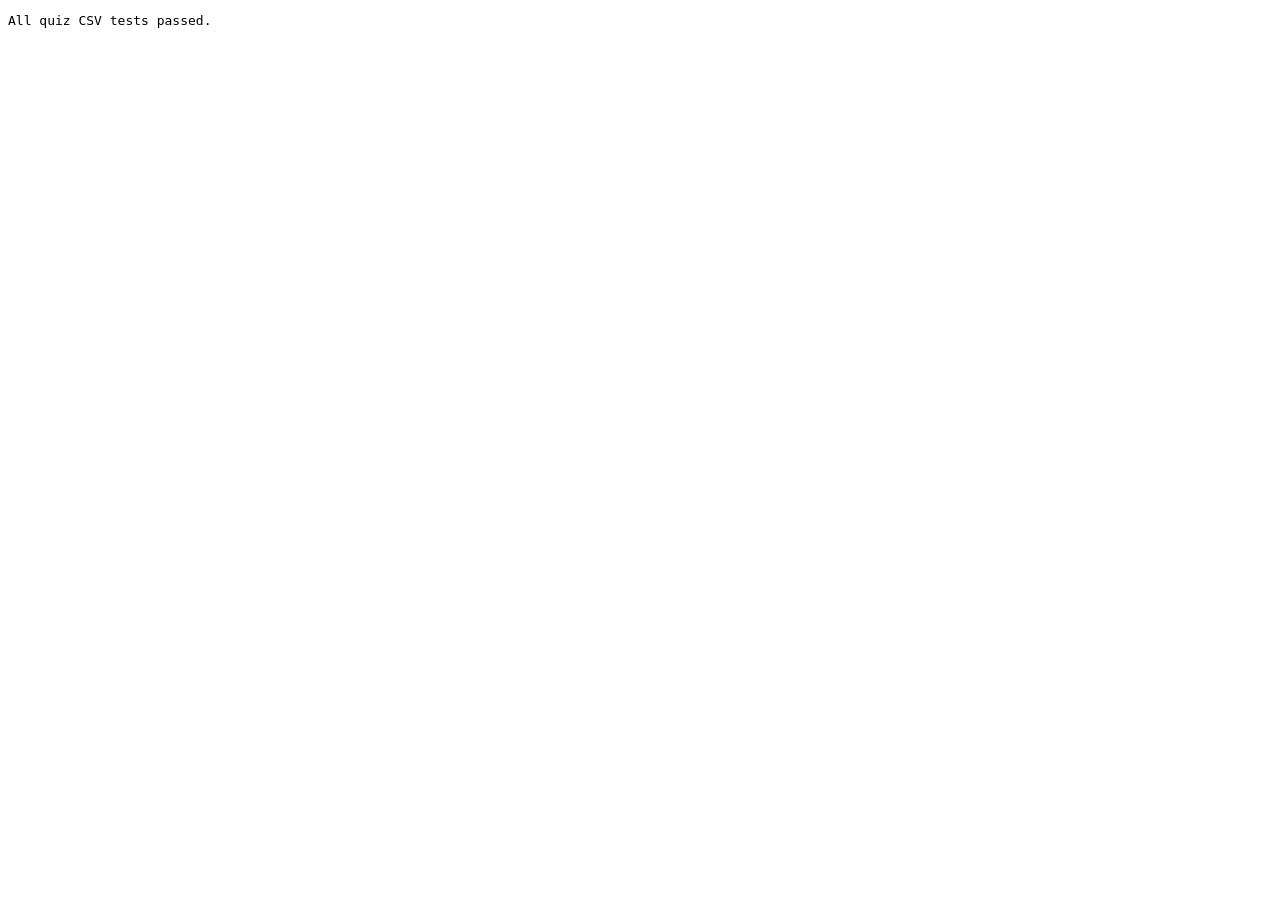
<file: tests/quiz-library.html>
<!doctype html>
<meta charset="utf-8">
<title>Quiz CSV tests</title>
<pre id="result">Running...</pre>
<script src="../quiz-library.js"></script>
<script>
  const header = "question,answer1,answer2,answer3,answer4,correct,explanation";
  function assert(condition, message) {
    if (!condition) throw new Error(message);
  }
  function rejects(csv, expected) {
    try {
      parseQuizCsv(csv);
    } catch (error) {
      assert(error.message.includes(expected), "Unexpected error: " + error.message);
      return;
    }
    throw new Error("Expected CSV to be rejected: " + expected);
  }
  try {
    const items = parseQuizCsv("\uFEFF" + header + '\r\n"Question, one",a,b,c,d,2,"line 1\nline ""2"""\r\n');
    assert(items.length === 1 && items[0].question === "Question, one", "Quoted comma or BOM");
    assert(items[0].correctIndex === 1 && items[0].explanation === 'line 1\nline "2"', "Quoted multiline field");
    assert(parseQuizCsv("question,answer1,answer2,answer3,answer4,correct\nQ,a,b,c,d,4")[0].explanation === "", "Optional explanation");
    const numberedHeader = "number,question,answer1,answer2,answer3,answer4,correct";
    const numbered = parseQuizCsv(numberedHeader + "\n2,Second,e,f,g,h,2\n1,First,a,b,c,d,1");
    assert(numbered.map(function (item) { return item.question; }).join(",") === "First,Second", "CSV numbers set the question order");
    rejects(numberedHeader + "\n1,First,a,b,c,d,1\n1,Second,e,f,g,h,2", "unique and consecutive");
    rejects(numberedHeader + "\n2,First,a,b,c,d,1", "unique and consecutive");
    rejects(numberedHeader + "\n0,First,a,b,c,d,1", "Invalid question number");
    rejects(numberedHeader + "\n1000,First,a,b,c,d,1", "Invalid question number");
    rejects(header + "\nQ,a,b,c,d,5,why", "row 2");
    rejects(header + "\n\nQ,a,b,c,d,1,why\nBad,a,b,c,d,0,no", "row 4");
    rejects(header + '\n"unclosed,a,b,c,d,1,why', "Unclosed");
    rejects(header + "\nQ,a,b,c,d,1", "wrong number");
    rejects("question,answer1\nQ,a", "headers");
    document.getElementById("result").textContent = "All quiz CSV tests passed.";
  } catch (error) {
    document.getElementById("result").textContent = "FAILED: " + error.message;
    throw error;
  }
</script>
</file>
<file: quiz-colors.css>
.quiz-ticket[data-theme="lime"], .quiz-card[data-theme="lime"] {
  --accent: #85eb34;
  --accent-soft: rgba(133, 235, 52, 0.3);
}
.quiz-ticket[data-theme="cockpit-green"], .quiz-card[data-theme="cockpit-green"] {
  --accent: #55d69a;
  --accent-soft: rgba(85, 214, 154, 0.3);
}
.quiz-ticket[data-theme="orange"], .quiz-card[data-theme="orange"] {
  --accent: #ff923d;
  --accent-soft: rgba(255, 146, 61, 0.3);
}
.quiz-ticket[data-theme="lime"], .quiz-ticket[data-theme="cockpit-green"], .quiz-ticket[data-theme="orange"],
.quiz-card[data-theme="lime"], .quiz-card[data-theme="cockpit-green"], .quiz-card[data-theme="orange"] {
  --cyan: var(--accent);
  --amber: var(--accent);
  --orange: var(--accent);
  --green: #89f336;
  --line: var(--accent-soft);
  border: 2px solid var(--accent);
  background: linear-gradient(145deg, #102522, #07151b 70%);
  box-shadow: 0 0 28px var(--accent-soft), 0 18px 48px rgba(0, 0, 0, 0.4);
}
.quiz-ticket[data-theme="lime"] .answer, .quiz-ticket[data-theme="cockpit-green"] .answer, .quiz-ticket[data-theme="orange"] .answer,
.quiz-card[data-theme="lime"] .answer, .quiz-card[data-theme="cockpit-green"] .answer, .quiz-card[data-theme="orange"] .answer {
  border-color: var(--accent);
  background: rgba(15, 36, 36, 0.92);
}
.quiz-ticket[data-theme="lime"] .answer.correct, .quiz-ticket[data-theme="cockpit-green"] .answer.correct, .quiz-ticket[data-theme="orange"] .answer.correct,
.quiz-card[data-theme="lime"] .answer.correct, .quiz-card[data-theme="cockpit-green"] .answer.correct, .quiz-card[data-theme="orange"] .answer.correct {
  border-color: #89f336;
  background: #89f336;
  color: #10220a;
}
.quiz-ticket[data-theme="lime"] .answer.correct, .quiz-card[data-theme="lime"] .answer.correct {
  border-color: var(--accent);
}
.quiz-ticket[data-theme="lime"] .timer-fill, .quiz-ticket[data-theme="cockpit-green"] .timer-fill, .quiz-ticket[data-theme="orange"] .timer-fill,
.quiz-card[data-theme="lime"] .timer-fill, .quiz-card[data-theme="cockpit-green"] .timer-fill, .quiz-card[data-theme="orange"] .timer-fill {
  background: var(--accent);
}
.quiz-card[data-theme="lime"] .question, .quiz-card[data-theme="cockpit-green"] .question, .quiz-card[data-theme="orange"] .question {
  border-color: var(--accent);
}

.airline-name { display: none; }
.quiz-ticket[data-theme="airline"] .airline-name,
.quiz-card[data-theme="airline"] .airline-name {
  display: block;
  color: var(--airline-ink, #eaf5f6);
  font-size: 13px;
  font-weight: 700;
  letter-spacing: 0.08em;
  overflow-wrap: anywhere;
}
.quiz-card[data-theme="airline"] .airline-name { margin: 0 0 12px; text-align: center; }

.quiz-ticket[data-theme="airline"], .quiz-card[data-theme="airline"] {
  --ink: var(--airline-ink, #eaf5f6);
  --muted: var(--airline-ink, #eaf5f6);
  --cyan: var(--airline-ink, #eaf5f6);
  --amber: var(--airline-ink, #eaf5f6);
  --orange: var(--airline-color, #38bdf8);
  border: 2px solid var(--airline-color, #38bdf8);
  background: var(--airline-background, linear-gradient(145deg, #162332, #07131c 72%));
}
.quiz-ticket[data-theme="airline"] .boarding-stub { background: transparent; }
.quiz-ticket[data-theme="airline"] .quiz-status {
  border-color: var(--airline-color, #38bdf8);
  background: transparent;
}
.quiz-ticket[data-theme="airline"] .answer:not(.correct),
.quiz-card[data-theme="airline"] .answer:not(.correct),
.quiz-card[data-theme="airline"] .question {
  border-color: var(--airline-color, #38bdf8);
}
.quiz-ticket[data-theme="airline"] .answer:not(.correct),
.quiz-card[data-theme="airline"] .answer:not(.correct) {
  background: var(--airline-background, transparent);
  color: var(--airline-ink, #eaf5f6);
}
.quiz-card[data-theme="airline"] .answer.incorrect { opacity: 0.55; }
.quiz-ticket[data-theme="airline"] .answer:not(.correct) .answer-key {
  color: var(--airline-ink, #eaf5f6);
  border-color: var(--airline-ink, #eaf5f6);
}
.quiz-card[data-theme="airline"] .answer:not(.correct) .answer-key {
  color: inherit;
  border: 1px solid currentColor;
  background: transparent;
}
.quiz-ticket[data-theme="airline"] .answer.correct,
.quiz-card[data-theme="airline"] .answer.correct {
  border-color: #4ccd2c;
  background: #4ccd2c;
  color: #10220a;
}
.quiz-ticket[data-theme="airline"] .answer.correct .answer-key {
  border-color: #10220a;
  color: #10220a;
}
.quiz-card[data-theme="airline"] .answer.correct .answer-key {
  background: rgba(255, 255, 255, 0.35);
}
.quiz-ticket[data-theme="airline"] .timer-fill,
.quiz-card[data-theme="airline"] .timer-fill { background: var(--airline-color, #38bdf8); }
.quiz-card[data-theme="airline"] .timer-track {
  background: linear-gradient(var(--airline-background, #101b2a), var(--airline-background, #101b2a)) padding-box,
    linear-gradient(var(--airline-color, #38bdf8), var(--airline-color, #38bdf8)) border-box;
}
.quiz-card[data-theme="airline"] .timer-label { text-shadow: 0 1px 4px #000, 0 1px 8px #000; }
.quiz-card[data-theme="airline"] .timer-track[data-revealed="true"] .timer-label {
  color: var(--airline-ink, #eaf5f6);
  text-shadow: none;
}

.quiz-ticket[data-theme="sky-stations"], .quiz-card[data-theme="sky-stations"] {
  --cyan: #38bdf8;
  --amber: #f9a53e;
  --orange: #f9a53e;
  border: 1px solid rgba(56, 189, 248, 0.24);
  border-top: 2px solid #38bdf8;
  border-bottom: 2px solid #f9a53e;
  border-radius: 12px;
  background: rgba(6, 21, 45, 0.85);
  box-shadow: 0 8px 24px rgba(0, 0, 0, 0.65);
}
.quiz-ticket[data-theme="sky-stations"] .answer:not(.correct):not(.incorrect),
.quiz-card[data-theme="sky-stations"] .answer:not(.correct):not(.incorrect) {
  border-color: rgba(56, 189, 248, 0.45);
  background: rgba(13, 27, 42, 0.85);
}
.quiz-card[data-theme="sky-stations"] .question { border-color: #38bdf8; }
.quiz-card[data-theme="sky-stations"] .timer-fill { background: linear-gradient(90deg, #38bdf8, #f9a53e); }
</file>
